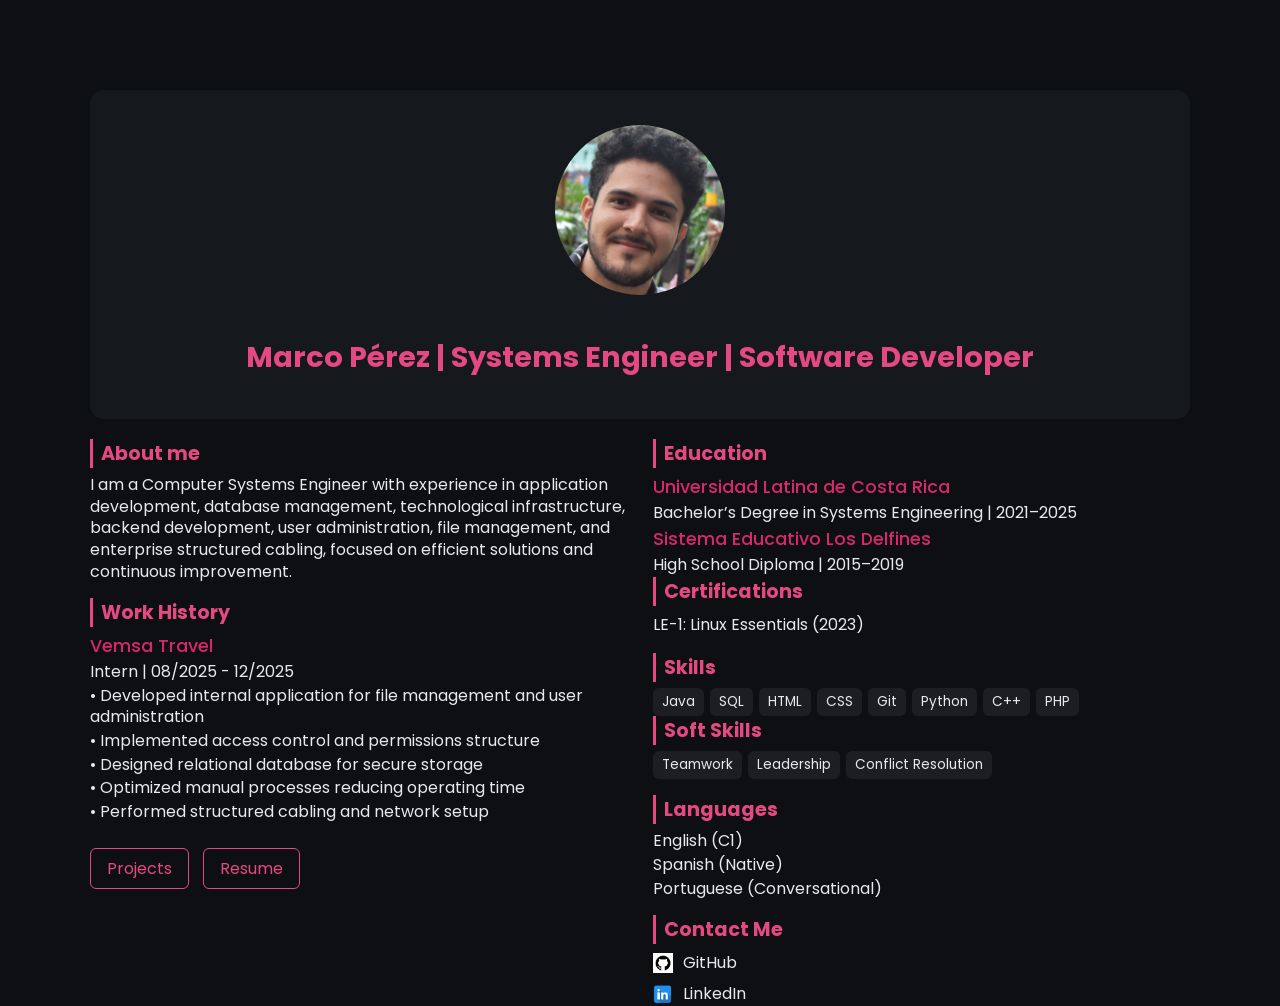
<file: index.html>
<!DOCTYPE html>
<html>

<head>
  <title>Marco | Developer</title>
  <link rel="stylesheet" href="styles.css">
  <link href="https://fonts.googleapis.com/css2?family=Poppins&display=swap" rel="stylesheet">
</head>

<body>

  <div class="container">

    <div class="left">

      <!-- FOTO + NOMBRE ARRIBA -->
      <div class="full profile-top header-card">
        <img src="imagen.jpg">
        <h1>Marco Pérez | Systems Engineer | Software Developer</h1>
      </div>

      <!-- ABOUT -->
      <div class="section">
        <h3>About me</h3>
        <p>
          I am a Computer Systems Engineer with experience in application development, database management,
          technological infrastructure, backend development, user administration, file management, and enterprise
          structured cabling, focused on efficient solutions and continuous improvement.
        </p>
      </div>

      <!-- WORK -->
      <div class="section">
        <h3>Work History</h3>

        <h2>Vemsa Travel</h2>
        <p>Intern | 08/2025 - 12/2025</p>

        <p>• Developed internal application for file management and user administration</p>
        <p>• Implemented access control and permissions structure</p>
        <p>• Designed relational database for secure storage</p>
        <p>• Optimized manual processes reducing operating time</p>
        <p>• Performed structured cabling and network setup</p>
      </div>

      <!-- BOTONES -->
      <div class="section">
        <a href="proyectos.html" class="projects-btn">Projects</a>
        <a href="Resume_Marco_Perez_Ribeiro.pdf" target="_blank" class="projects-btn">Resume</a>
      </div>
      
      <!-- EDUCATION -->
      <div class="section">
        <h3>Education</h3>

        <h2>Universidad Latina de Costa Rica</h2>
        <p>Bachelor’s Degree in Systems Engineering | 2021–2025</p>

        <h2>Sistema Educativo Los Delfines</h2>
        <p>High School Diploma | 2015–2019</p>

        <h3>Certifications</h3>
        <a href="https://cs.lpi.org/caf/Xamman/certification/verify/LPI000562621/c6m9uy74zy" target="_blank">
          LE-1: Linux Essentials (2023)
        </a>
      </div>

      <!-- SKILLS -->
      <div class="section">
        <h3>Skills</h3>
        <div class="skills">
          <span class="skill">Java</span>
          <span class="skill">SQL</span>
          <span class="skill">HTML</span>
          <span class="skill">CSS</span>
          <span class="skill">Git</span>
          <span class="skill">Python</span>
          <span class="skill">C++</span>
          <span class="skill">PHP</span>
        </div>

        <h3>Soft Skills</h3>
        <div class="skills">
          <span class="skill">Teamwork</span>
          <span class="skill">Leadership</span>
          <span class="skill">Conflict Resolution</span>
        </div>
      </div>

      <!-- LANGUAGES -->
      <div class="section">
        <h3>Languages</h3>
        <p>English (C1)</p>
        <p>Spanish (Native)</p>
        <p>Portuguese (Conversational)</p>
      </div>

      <!-- CONTACT -->
      <div class="section">
        <h3>Contact Me</h3>

        <div class="contact">
          <a href="https://github.com/MarcoLeonardo-PR" target="_blank">
            <img src="github.jpg">
            <span>GitHub</span>
          </a>

          <a href="https://www.linkedin.com/in/marcoperezribeiro/" target="_blank">
            <img src="linkedin.png">
            <span>LinkedIn</span>
          </a>
        </div>
      </div>
      

    </div>

  </div>

</body>

</html>
</file>
<file: styles.css>
/* Nueva implementación con columnas - respeta colores originales */
body {
  margin: 0;
  font-family: 'Poppins', sans-serif;
  background: #0E0F13;
  color: #E7E9ED;
  font-size: 16px;
}

.container {
  max-width: 1100px;
  margin: 0 auto;
  padding-top: 80px;
  display: flex;
  justify-content: center;
}

.left {
  column-count: 2;
  column-gap: 25px;
  width: 100%;
}

/* Evita que los bloques se dividan entre columnas */
.header-card,
.section,
.full {
  break-inside: avoid;
  page-break-inside: avoid;
  margin-bottom: 16px;  /* Ajusta este valor para más o menos espacio */
}

/* Header ocupa ambas columnas */
.header-card {
  column-span: all;
  background: #15181c;
  padding: 35px;
  border-radius: 14px;
  text-align: center;
  margin-bottom: 20px;
}

.profile-top img {
  width: 170px;
  height: 170px;
  border-radius: 50%;
  object-fit: cover;
  margin-bottom: 15px;
}

h1 {
  color: #E54982;
  margin-bottom: 5px;
  font-size: 1.8rem;
}

h2 {
  color: #d72969;
  font-size: 1.1rem;
  font-weight: 500;
  margin: 2px 0;
}

h3 {
  color: #E54982;
  margin-bottom: 6px;
  border-left: 3px solid #E54982;
  padding-left: 8px;
  font-size: 1.2rem;
  margin-top: 0;
}

p {
  margin: 2px 0;
  font-size: 1rem;
  line-height: 1.35;
}

/* Botones también a ancho completo */
.full {
  column-span: all;
  margin-top: 10px;
}

.projects-btn {
  display: inline-block;
  margin-top: 10px;
  margin-right: 10px;
  padding: 7px 16px;
  border: 1px solid #E54982;
  color: #E54982;
  border-radius: 6px;
  transition: 0.3s;
}

.projects-btn:hover {
  background: #E54982;
  color: white;
}

/* Skills y otros elementos internos */
.skills {
  display: flex;
  flex-wrap: wrap;
  gap: 6px;
}

.skill {
  background: #83899020;
  padding: 4px 9px;
  border-radius: 6px;
  font-size: 0.85rem;
}

.contact a {
  display: flex;
  align-items: center;
  gap: 10px;
  margin-bottom: 6px;
}

.contact img {
  width: 20px;
  height: 20px;
}

a {
  color: #E7E9ED;
  text-decoration: none;
}

a:hover {
  color: #E54982;
}
</file>
